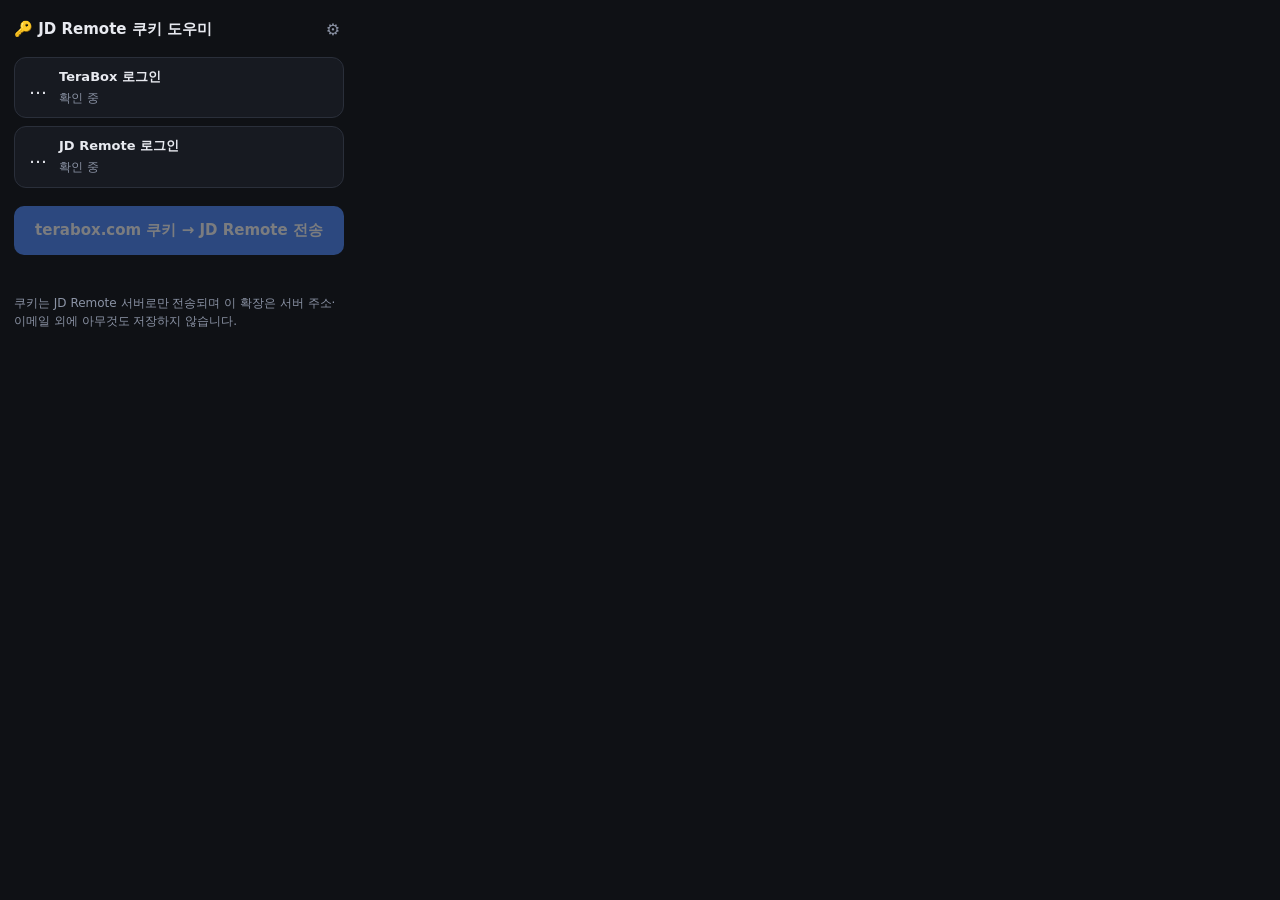
<file: extension/popup.html>
<!doctype html><html lang="ko"><head><meta charset="utf-8"><title>JD Remote 쿠키 도우미</title>
<style>
body{font:14px/1.45 system-ui,-apple-system,"Segoe UI",Roboto,"Noto Sans KR",sans-serif;margin:0;padding:14px;width:330px;background:#0f1115;color:#e8eaf0}
h1{font-size:15px;margin:0 0 12px;display:flex;align-items:center;gap:8px}
h1 .gear{margin-left:auto;background:none;border:0;color:#8b93a5;font-size:16px;cursor:pointer;width:auto;padding:4px;margin-top:0}
.step{display:flex;align-items:center;gap:10px;background:#171a21;border:1px solid #2a2f3a;border-radius:12px;padding:10px 12px;margin-bottom:8px}
.step .ic{font-size:18px;width:22px;text-align:center}
.step .t{flex:1;min-width:0}.step .t b{display:block;font-size:13px}.step .t span{font-size:12px;color:#8b93a5}
.step.ok{border-color:#39c46b33}.step.bad{border-color:#ff5d5d55}
.step button{width:auto;margin:0;padding:7px 10px;font-size:13px}
label{display:block;font-size:12px;color:#8b93a5;margin:10px 0 4px}
input{width:100%;box-sizing:border-box;background:#1c2029;border:1px solid #2a2f3a;border-radius:10px;padding:9px 10px;color:inherit;font:inherit}
button{width:100%;margin-top:10px;background:#4f8cff;border:0;border-radius:10px;padding:11px;color:#fff;font:inherit;font-weight:600;cursor:pointer}
button.sec{background:#1c2029;border:1px solid #2a2f3a}
button.big{padding:14px;font-size:15px}
button:disabled{opacity:.45;cursor:default}
#status{margin-top:10px;font-size:13px;min-height:18px;white-space:pre-wrap}
.ok{color:#39c46b}.bad{color:#ff5d5d}.muted{color:#8b93a5;font-size:12px}
#settings{border-top:1px solid #2a2f3a;margin-top:12px;padding-top:4px}
.check{display:flex;align-items:center;gap:8px;margin-top:10px;font-size:13px}.check input{width:16px;height:16px;margin:0}
[hidden]{display:none!important}
</style></head><body>
<h1>🔑 JD Remote 쿠키 도우미 <button class="gear" id="gear" title="설정">⚙</button></h1>

<div class="step" id="stTerabox"><div class="ic">…</div><div class="t"><b>TeraBox 로그인</b><span>확인 중</span></div><button class="sec" id="openTerabox" hidden>로그인 열기</button></div>
<div class="step" id="stJdr"><div class="ic">…</div><div class="t"><b>JD Remote 로그인</b><span>확인 중</span></div><button class="sec" id="openJdr" hidden>열기</button></div>

<button class="big" id="send" disabled>terabox.com 쿠키 → JD Remote 전송</button>
<div id="status"></div>

<div id="settings" hidden>
  <label>JD Remote 주소</label>
  <input id="server" type="url" placeholder="https://jdr.example.com" autocomplete="off">
  <label>TeraBox 계정 이메일 (JD가 이메일 형식을 요구)</label>
  <input id="label" type="email" placeholder="me@example.com" autocomplete="off">
  <div class="check"><input type="checkbox" id="auto"><label for="auto" style="margin:0;color:#e8eaf0">terabox.com 로그인 시 자동 전송 + 알림</label></div>
  <button class="sec" id="save">저장</button>
</div>
<p class="muted" id="hint">쿠키는 JD Remote 서버로만 전송되며 이 확장은 서버 주소·이메일 외에 아무것도 저장하지 않습니다.</p>
<script src="common.js"></script><script src="popup.js"></script></body></html>
</file>
